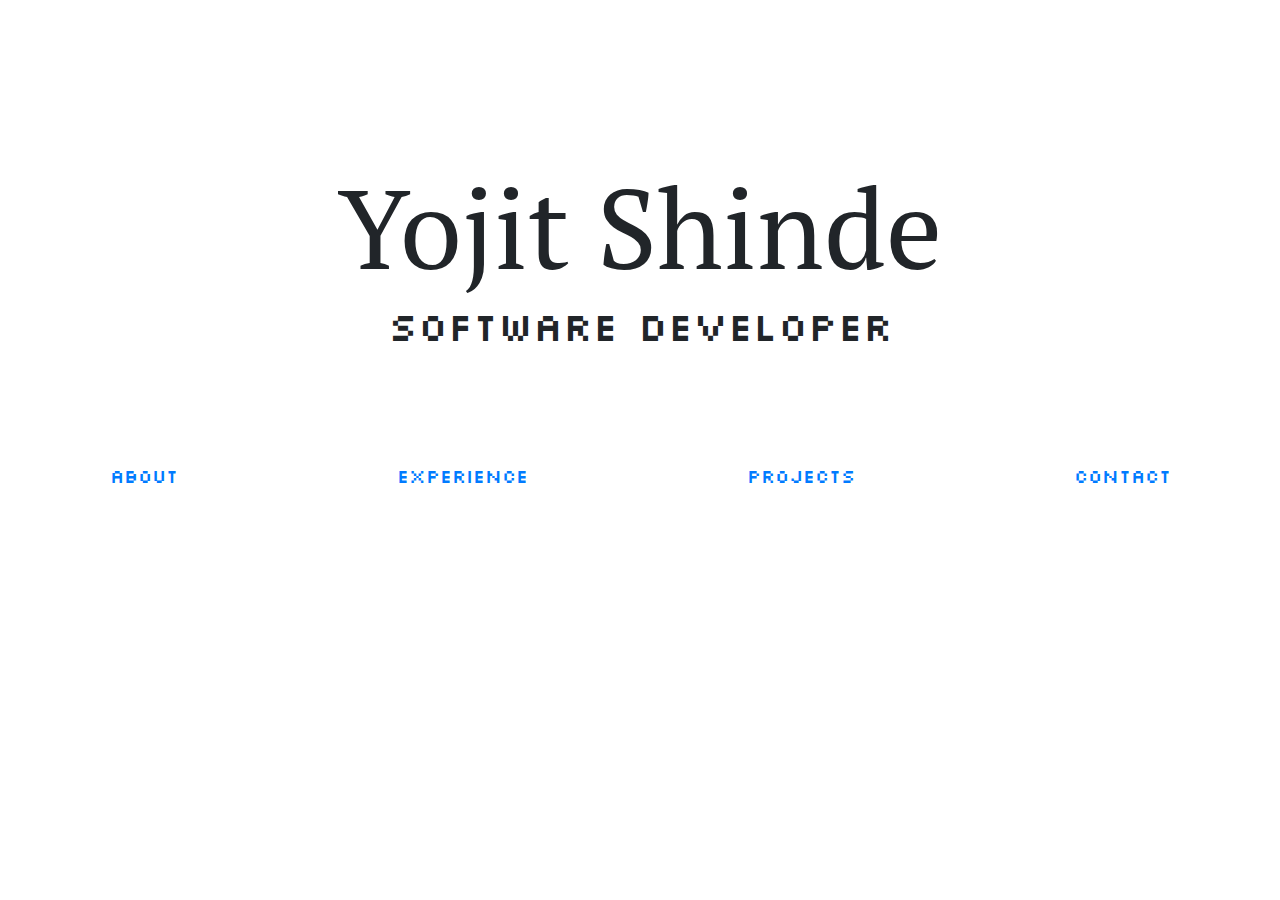
<file: index.html>
<!doctype html>
<html lang="en">
  <head>
    <title>Yojit Shinde</title>
    <!-- Required meta tags -->
    <meta charset="utf-8">
    <meta name="viewport" content="width=device-width, initial-scale=1, shrink-to-fit=no">

    <link rel="icon" type="image/x-icon" href="assets/favicon.ico" />
    <!-- Styles CSS -->
    <link rel="stylesheet" href="css/index.css">
    <!-- Bootstrap CSS -->
    <link rel="stylesheet" href="https://stackpath.bootstrapcdn.com/bootstrap/4.3.1/css/bootstrap.min.css" integrity="sha384-ggOyR0iXCbMQv3Xipma34MD+dH/1fQ784/j6cY/iJTQUOhcWr7x9JvoRxT2MZw1T" crossorigin="anonymous">
  </head>
  <body>
    <!-- <audio autoplay controls src="assets/8-BitSong.mp3"></audio> -->
    <div class="main-box">
        <h1 class="name">Yojit Shinde</h1>
        <h2 class="designation">Software Developer</h2>
    </div>
    <div class="sub-box">
        <label class="topics"><a href="about.html">About</a></label>
        <label class="topics"><a href="experience.html">Experience</a></label>
        <label class="topics"><a href="projects.html">Projects</a></label>
        <label class="topics"><a href="contact.html">Contact</a></label>
    </div>
    
    <!-- Optional JavaScript -->
    <!-- jQuery first, then Popper.js, then Bootstrap JS -->
    <script src="https://code.jquery.com/jquery-3.3.1.slim.min.js" integrity="sha384-q8i/X+965DzO0rT7abK41JStQIAqVgRVzpbzo5smXKp4YfRvH+8abtTE1Pi6jizo" crossorigin="anonymous"></script>
    <script src="https://cdnjs.cloudflare.com/ajax/libs/popper.js/1.14.7/umd/popper.min.js" integrity="sha384-UO2eT0CpHqdSJQ6hJty5KVphtPhzWj9WO1clHTMGa3JDZwrnQq4sF86dIHNDz0W1" crossorigin="anonymous"></script>
    <script src="https://stackpath.bootstrapcdn.com/bootstrap/4.3.1/js/bootstrap.min.js" integrity="sha384-JjSmVgyd0p3pXB1rRibZUAYoIIy6OrQ6VrjIEaFf/nJGzIxFDsf4x0xIM+B07jRM" crossorigin="anonymous"></script>
  </body>
</html>
</file>
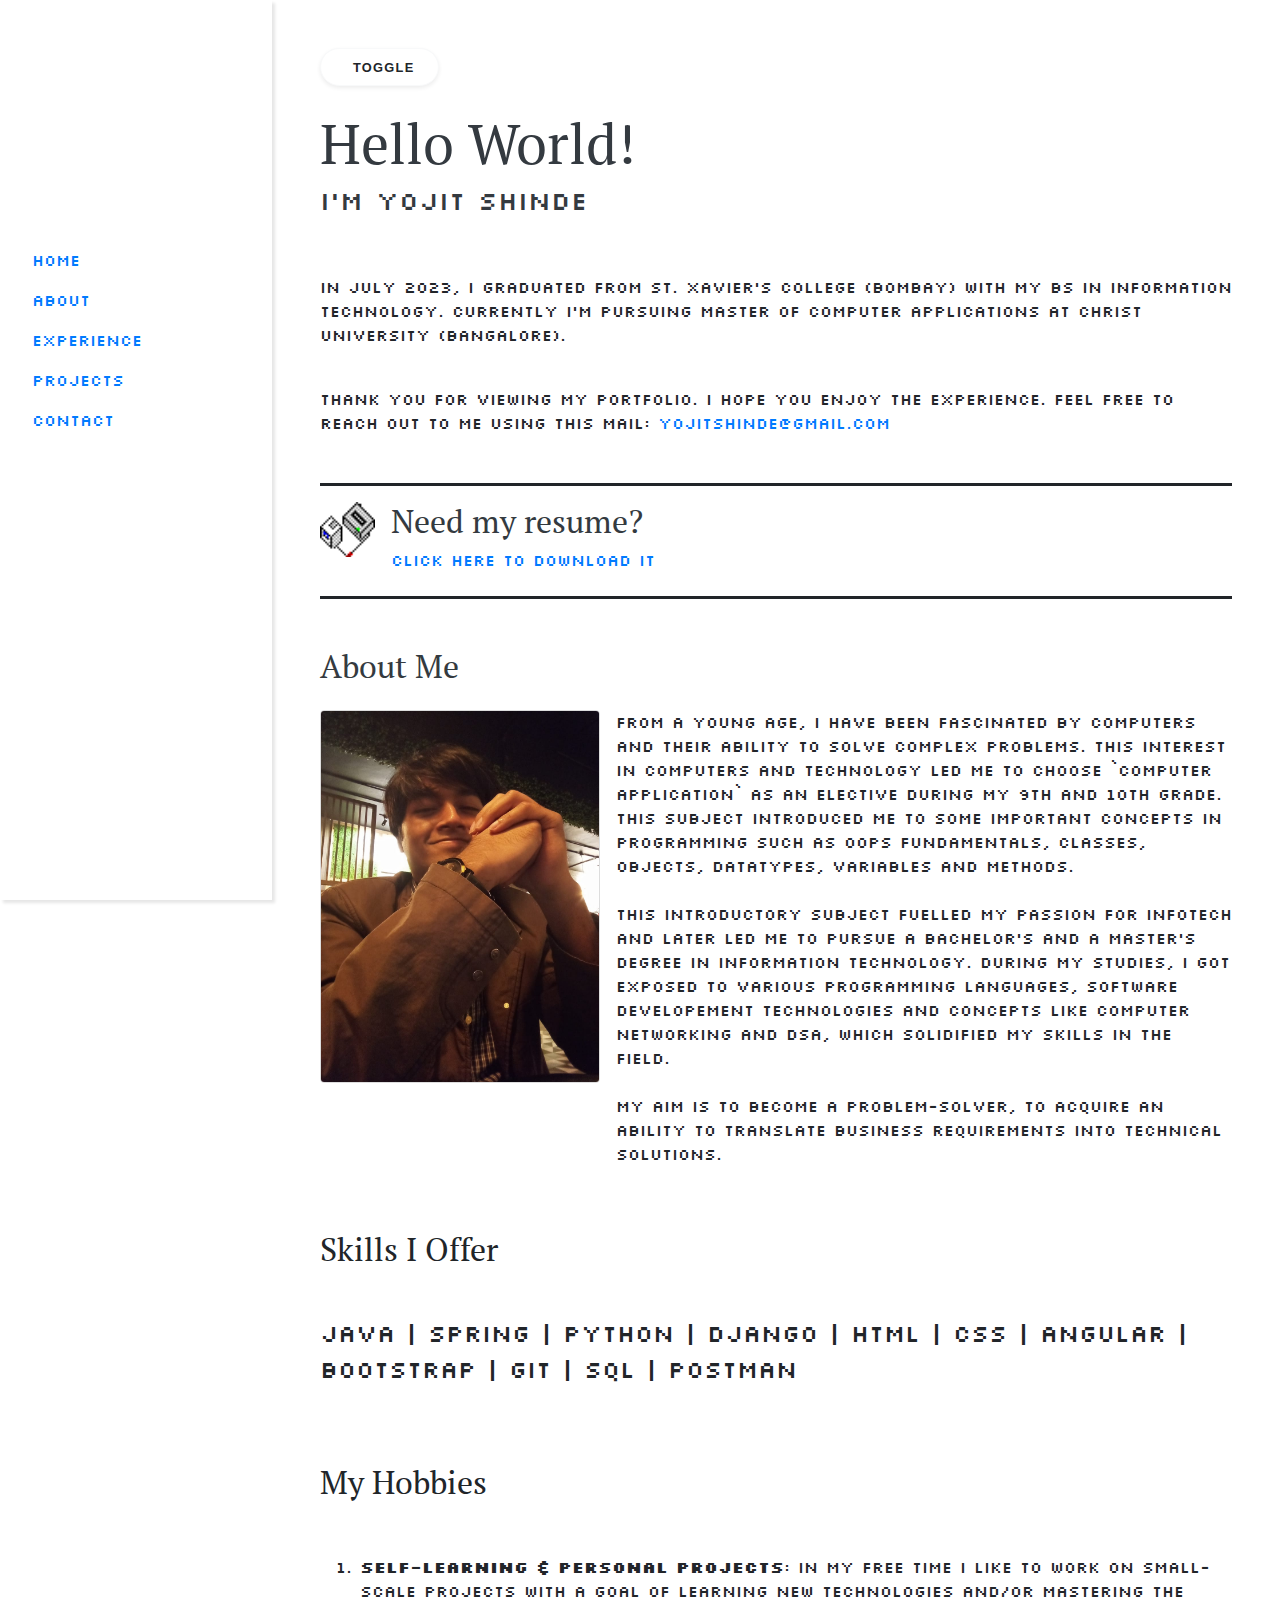
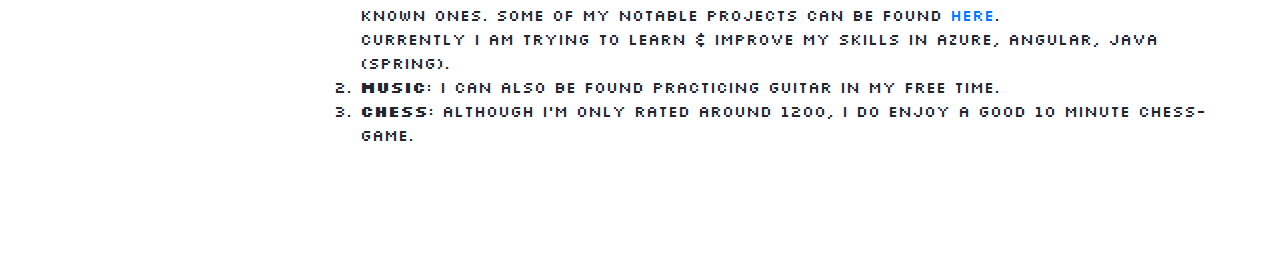
<file: about.html>
<!doctype html>
<html lang="en">
  <head>
    <title>About - Yojit Shinde</title>
    <!-- Required meta tags -->
    <meta charset="utf-8">
    <meta name="viewport" content="width=device-width, initial-scale=1, shrink-to-fit=no">

    <link rel="icon" type="image/x-icon" href="assets/favicon.ico" />
    <!-- Styles CSS -->
    <link rel="stylesheet" href="css/about.css">
    <!-- Bootstrap CSS -->
    <link rel="stylesheet" href="https://stackpath.bootstrapcdn.com/bootstrap/4.3.1/css/bootstrap.min.css" integrity="sha384-ggOyR0iXCbMQv3Xipma34MD+dH/1fQ784/j6cY/iJTQUOhcWr7x9JvoRxT2MZw1T" crossorigin="anonymous">
  </head>
  <body>
    
    <!--Sidebar-->
    <div class="vertical-nav bg-white" id="sidebar">
      <ul class="nav flex-column bg-white mb-0">
         <li class="nav-item">
          <a href="index.html" class="nav-link">
            <i class="mr-3"></i>
            Home
          </a>
         </li> 
         <li class="nav-item">
          <a href="about.html" class="nav-link">
            <i class="mr-3"></i>
            About
          </a>
         </li> 
         <li class="nav-item">
          <a href="experience.html" class="nav-link">
            <i class="mr-3"></i>
            Experience
          </a>
         </li> 
         <li class="nav-item">
          <a href="projects.html" class="nav-link">
            <i class="mr-3"></i>
            Projects
          </a>
         </li> 
         <li class="nav-item">
          <a href="contact.html" class="nav-link">
            <i class="mr-3"></i>
            Contact
          </a>
         </li> 
      </ul>
    </div>

    <!--Page Content-->
    <div class="page-content p-5" id="content">
      <button id="sidebarCollapse" type="button" onclick="toggleBtnClicked()" class="btn btn-light bg-white rounded-pill shadow-sm px-4 mb-4"><i class="fa fa-bars mr-2"></i><small class="text-uppercase font-weight-bold">Toggle</small></button>
      <div class="headers-1">
        <h2 class="text-dark about-header">Hello World!</h2>
        <h4 class="text-dark about-subheader">I'm Yojit Shinde</h4>
      </div>
      <div class="intro">
        <p>
          In July 2023, I graduated from St. Xavier's College (Bombay) with my BS in Information Technology.
          Currently I'm pursuing Master of Computer Applications at Christ University (Bangalore).</p>
          <br>
          <p>Thank you for viewing my portfolio. I hope you enjoy the experience. Feel free to reach 
          out to me using this mail:
          <a href="mailto:yojitshinde@gmail.com">yojitshinde@gmail.com</a>
        </p>
      </div>
      <div class="resume-box pt-3 pb-3">
        <div class="resume-left">
          <img class="printer" src="assets/printer.gif">
        </div>
        <div class="resume-right">
          <h2 class="text-dark resume-header">Need my resume?</h2>
          <label class="resume-link"><a href="assets/YojitShinde-Resume.pdf">Click here to download it</a></label>
        </div>
        <div class="headers-2"></div>
      </div>
      <div class="about-section my-5">
        <div class="headers-3">
          <h2 class="text-dark about-me-header">About Me</h2>
        </div>
        <div class="my-img-div pt-3 pb-3">
          <img class="yojitshinde-pic" src="assets/YojitShinde-pic1.jpg">
        </div>
        <div class="about-body pl-3 pt-3">
          <p>
            From a young age, I have been fascinated by computers and their ability to solve complex problems. 
            This interest in computers and technology led me to choose `Computer Application` as an elective during 
            my 9th and 10th grade. This subject introduced me to some important concepts in programming such as OOPs fundamentals, Classes, Objects, Datatypes, Variables and Methods.<br><br>
            This introductory subject fuelled my passion for InfoTech and later led me to pursue a Bachelor's and a Master's degree in Information Technology. During my studies, I got exposed to various programming languages,
            software developement technologies and concepts like Computer Networking and DSA, which solidified my skills 
            in the field.<br><br>
            My aim is to become a problem-solver, To acquire an ability to translate business requirements into 
            technical solutions.
          </p>
        </div>
      </div>
      <div class="skills-section my-5">
        <div class="headers-3">
          <h2 class="skills-header">Skills I Offer</h2>
        </div>
        <div class="skills-body">
          <p>Java | Spring | Python | Django | HTML | CSS | Angular | Bootstrap | Git | SQL | Postman</p> 
        </div>
      </div>
      <div class="hobbies-section my-5">
        <div class="headers-3">
          <h2 class="hobbies-header">My Hobbies</h2>
        </div>
        <div class="hobbies-body">
          <p>
            <ol>
              <li>
                <b>Self-Learning & Personal Projects</b>: In my free time I like to work on small-scale projects with a goal of learning new technologies and/or mastering the known ones.
                Some of my notable projects can be found <a href="projects.html">here</a>.<br>
                Currently I am trying to learn & improve my skills in Azure, Angular, Java (Spring).
              </li>
              <li>
                <b>Music</b>: I can also be found practicing guitar in my free time.
              </li>
              <li>
                <b>Chess</b>: Although I'm only rated around 1200, I do enjoy a good 10 minute chess-game. 
              </li>
              <!-- <li>
                <b>Stories</b>: Lastly I like to experience stories in all avaiable mediums: books, movies & music. 
              </li> -->
            </ol>
          </p> 
        </div>
      </div>
    </div>
    
    <!--scripts.js-->
    <script src="js/scripts.js"></script>
    <!-- Optional JavaScript -->
    <!-- jQuery first, then Popper.js, then Bootstrap JS -->
    <script src="https://code.jquery.com/jquery-3.3.1.slim.min.js" integrity="sha384-q8i/X+965DzO0rT7abK41JStQIAqVgRVzpbzo5smXKp4YfRvH+8abtTE1Pi6jizo" crossorigin="anonymous"></script>
    <script src="https://cdnjs.cloudflare.com/ajax/libs/popper.js/1.14.7/umd/popper.min.js" integrity="sha384-UO2eT0CpHqdSJQ6hJty5KVphtPhzWj9WO1clHTMGa3JDZwrnQq4sF86dIHNDz0W1" crossorigin="anonymous"></script>
    <script src="https://stackpath.bootstrapcdn.com/bootstrap/4.3.1/js/bootstrap.min.js" integrity="sha384-JjSmVgyd0p3pXB1rRibZUAYoIIy6OrQ6VrjIEaFf/nJGzIxFDsf4x0xIM+B07jRM" crossorigin="anonymous"></script>
  </body>
</html>
</file>
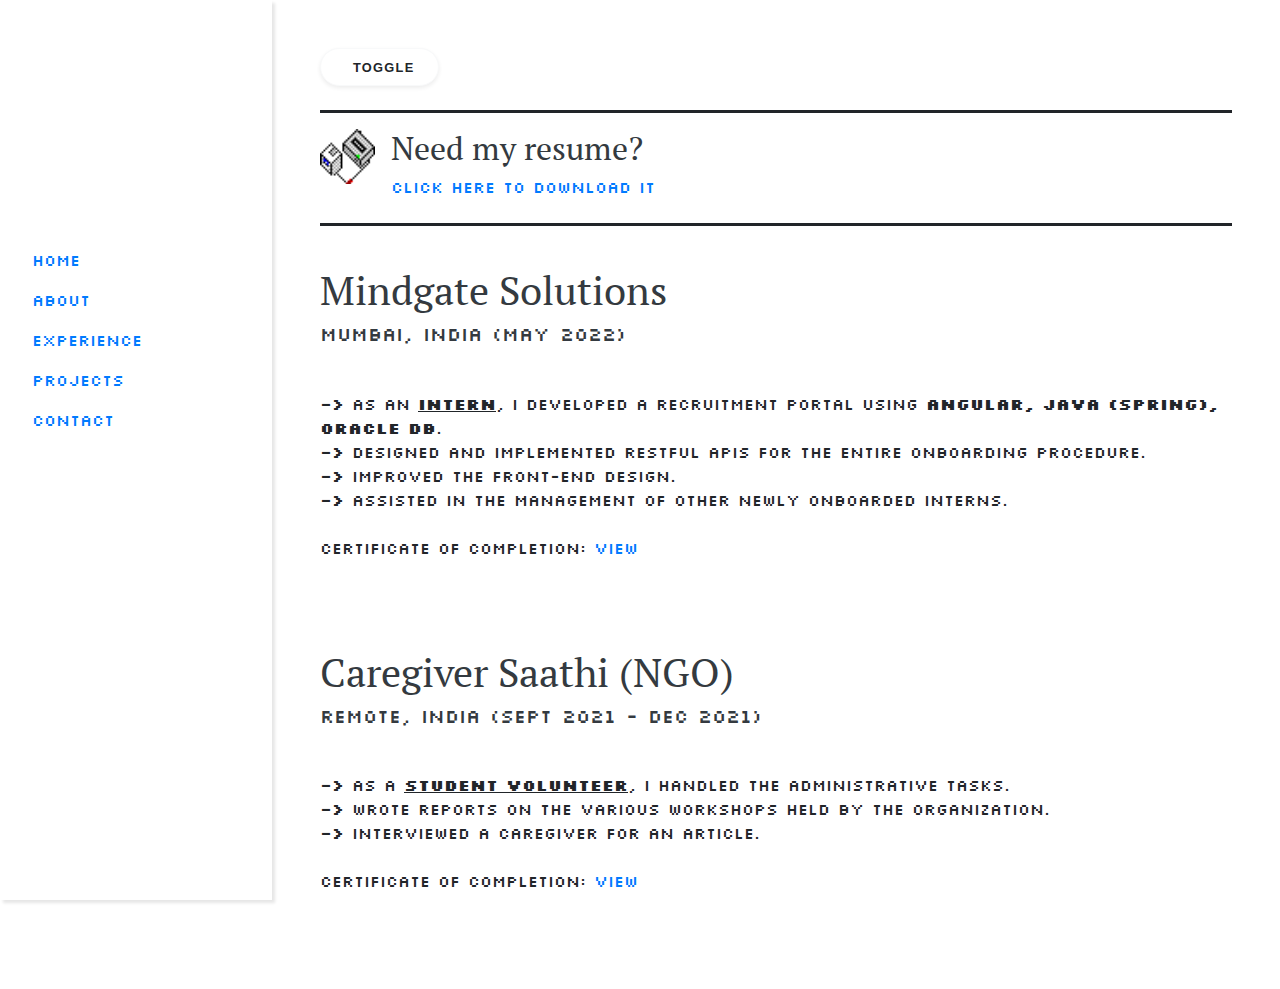
<file: experience.html>
<!doctype html>
<html lang="en">
  <head>
    <title>Experience - Yojit Shinde</title>
    <!-- Required meta tags -->
    <meta charset="utf-8">
    <meta name="viewport" content="width=device-width, initial-scale=1, shrink-to-fit=no">

    <link rel="icon" type="image/x-icon" href="assets/favicon.ico" />
    <!-- Styles CSS -->
    <link rel="stylesheet" href="css/experience.css">
    <!-- Bootstrap CSS -->
    <link rel="stylesheet" href="https://stackpath.bootstrapcdn.com/bootstrap/4.3.1/css/bootstrap.min.css" integrity="sha384-ggOyR0iXCbMQv3Xipma34MD+dH/1fQ784/j6cY/iJTQUOhcWr7x9JvoRxT2MZw1T" crossorigin="anonymous">
  </head>
  <body>
    
    <!--Sidebar-->
    <div class="vertical-nav bg-white" id="sidebar">
      <ul class="nav flex-column bg-white mb-0">
         <li class="nav-item">
          <a href="index.html" class="nav-link">
            <i class="mr-3"></i>
            Home
          </a>
         </li> 
         <li class="nav-item">
          <a href="about.html" class="nav-link">
            <i class="mr-3"></i>
            About
          </a>
         </li> 
         <li class="nav-item">
          <a href="experience.html" class="nav-link">
            <i class="mr-3"></i>
            Experience
          </a>
         </li> 
         <li class="nav-item">
          <a href="projects.html" class="nav-link">
            <i class="mr-3"></i>
            Projects
          </a>
         </li> 
         <li class="nav-item">
          <a href="contact.html" class="nav-link">
            <i class="mr-3"></i>
            Contact
          </a>
         </li> 
      </ul>
    </div>

    <!--Page Content-->
    <div class="page-content p-5" id="content">
      <button id="sidebarCollapse" type="button" onclick="toggleBtnClicked()" class="btn btn-light bg-white rounded-pill shadow-sm px-4 mb-4"><i class="fa fa-bars mr-2"></i><small class="text-uppercase font-weight-bold">Toggle</small></button>
      <div class="resume-box pt-3 pb-3">
        <div class="resume-left">
          <img class="printer" src="assets/printer.gif">
        </div>
        <div class="resume-right">
          <h2 class="text-dark resume-header">Need my resume?</h2>
          <label class="resume-link"><a href="assets/YojitShinde-Resume.pdf">Click here to download it</a></label>
        </div>
        <div class="headers-2"></div>
      </div>
      <div class="headers-2">
        <h2 class="text-dark company-header">Mindgate Solutions</h2>
        <h4 class="text-dark company-subheader">Mumbai, India (May 2022)</h4>
      </div>
      <div class="company-body">
        <p>
          <b>-></b> As an <b><u>Intern</u></b>, I developed a recruitment portal using <b>Angular, Java (Spring), Oracle Db</b>.<br>
          <b>-></b> Designed and implemented Restful APIs for the entire onboarding procedure.<br>
          <b>-></b> Improved the front-end design.<br>
          <b>-></b> Assisted in the management of other newly onboarded interns.<br><br>
          Certificate Of Completion:
          <a href="assets/YojitShinde-Internship.pdf">View</a>
        </p>
      </div>
      <div class="headers-2">
        <h2 class="text-dark company-header">Caregiver Saathi (NGO)</h2>
        <h4 class="text-dark company-subheader">Remote, India (Sept 2021 - Dec 2021)</h4>
      </div>
      <div class="company-body">
        <p>
          <b>-></b> As a <b><u>Student Volunteer</u></b>, I handled the administrative tasks.<br>
          <b>-></b> Wrote reports on the various workshops held by the organization.<br>
          <b>-></b> Interviewed a caregiver for an article.<br><br>
          Certificate Of Completion:
          <a href="assets/YojitShinde-Volunteer.pdf">View</a>
        </p>
      </div>
    </div>

    <!--scripts.js-->
    <script src="js/scripts.js"></script>
    <!-- Optional JavaScript -->
    <!-- jQuery first, then Popper.js, then Bootstrap JS -->
    <script src="https://code.jquery.com/jquery-3.3.1.slim.min.js" integrity="sha384-q8i/X+965DzO0rT7abK41JStQIAqVgRVzpbzo5smXKp4YfRvH+8abtTE1Pi6jizo" crossorigin="anonymous"></script>
    <script src="https://cdnjs.cloudflare.com/ajax/libs/popper.js/1.14.7/umd/popper.min.js" integrity="sha384-UO2eT0CpHqdSJQ6hJty5KVphtPhzWj9WO1clHTMGa3JDZwrnQq4sF86dIHNDz0W1" crossorigin="anonymous"></script>
    <script src="https://stackpath.bootstrapcdn.com/bootstrap/4.3.1/js/bootstrap.min.js" integrity="sha384-JjSmVgyd0p3pXB1rRibZUAYoIIy6OrQ6VrjIEaFf/nJGzIxFDsf4x0xIM+B07jRM" crossorigin="anonymous"></script>
  </body>
</html>
</file>
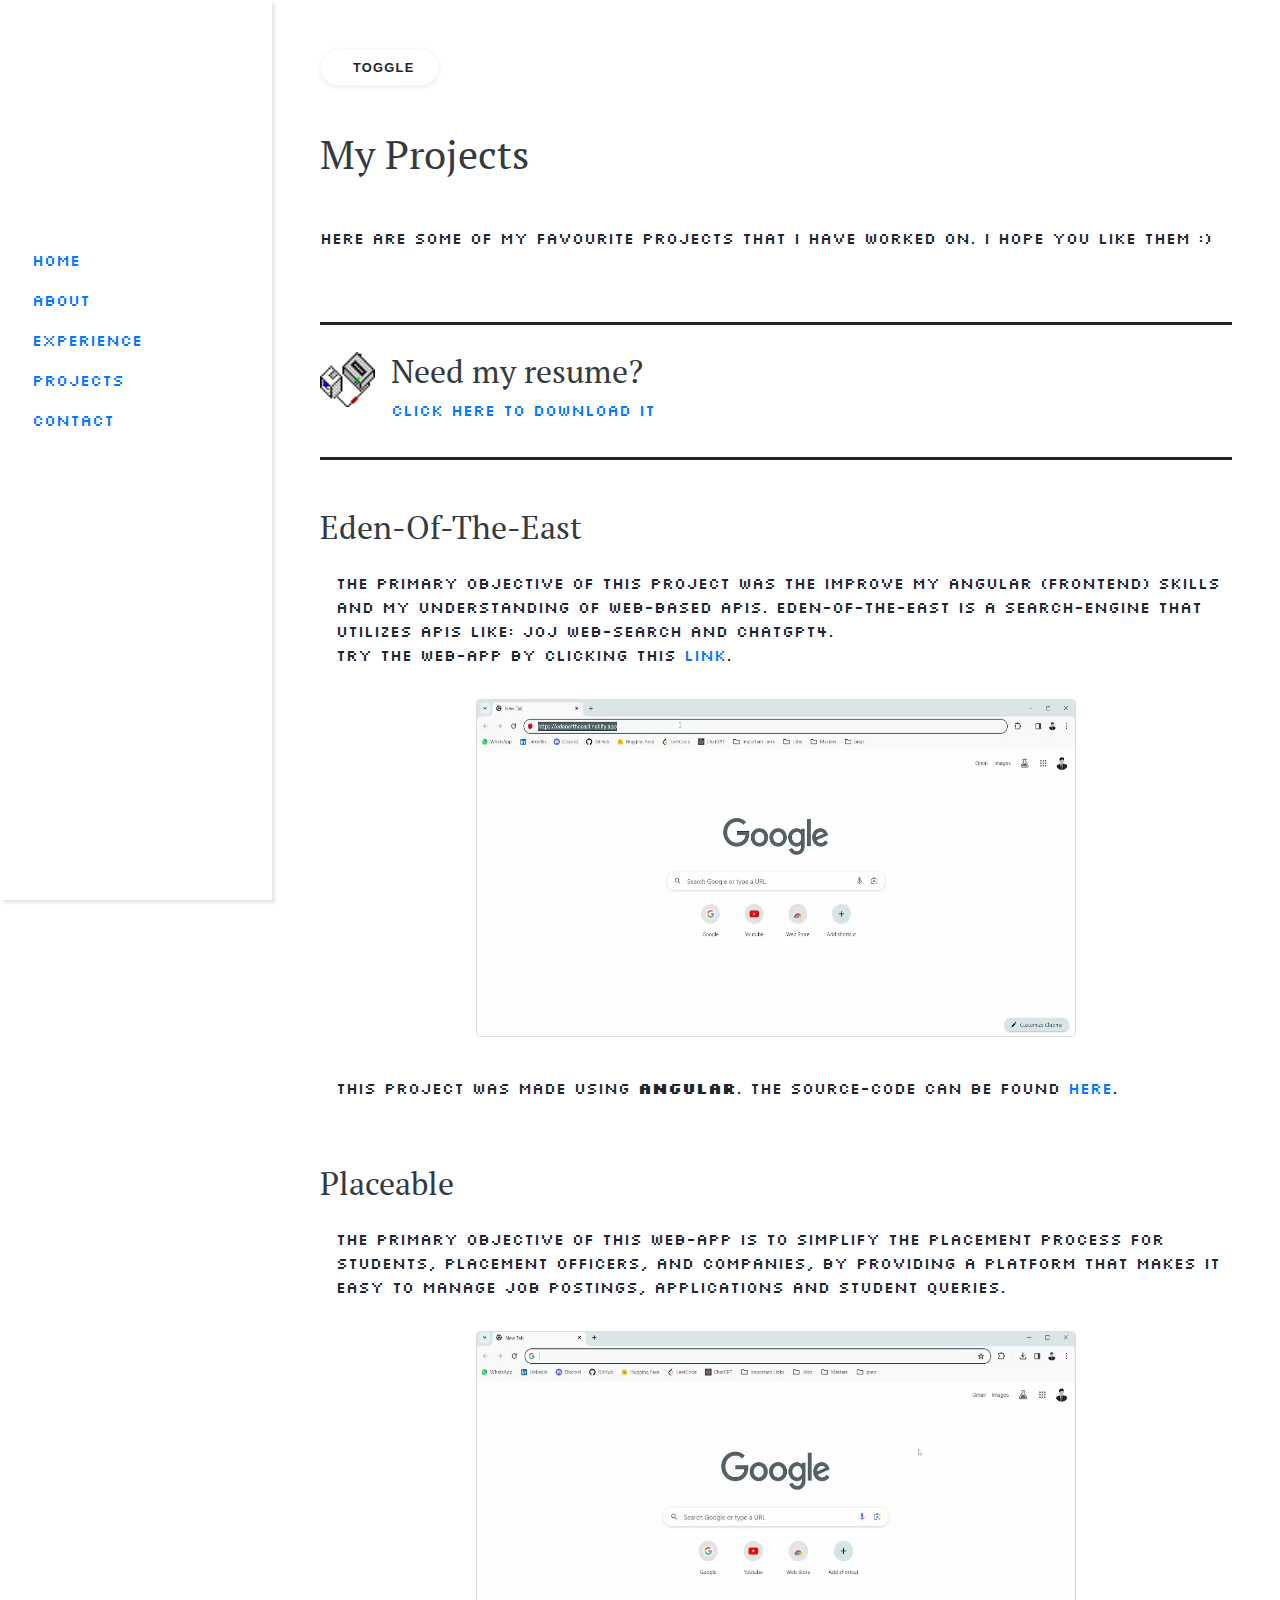
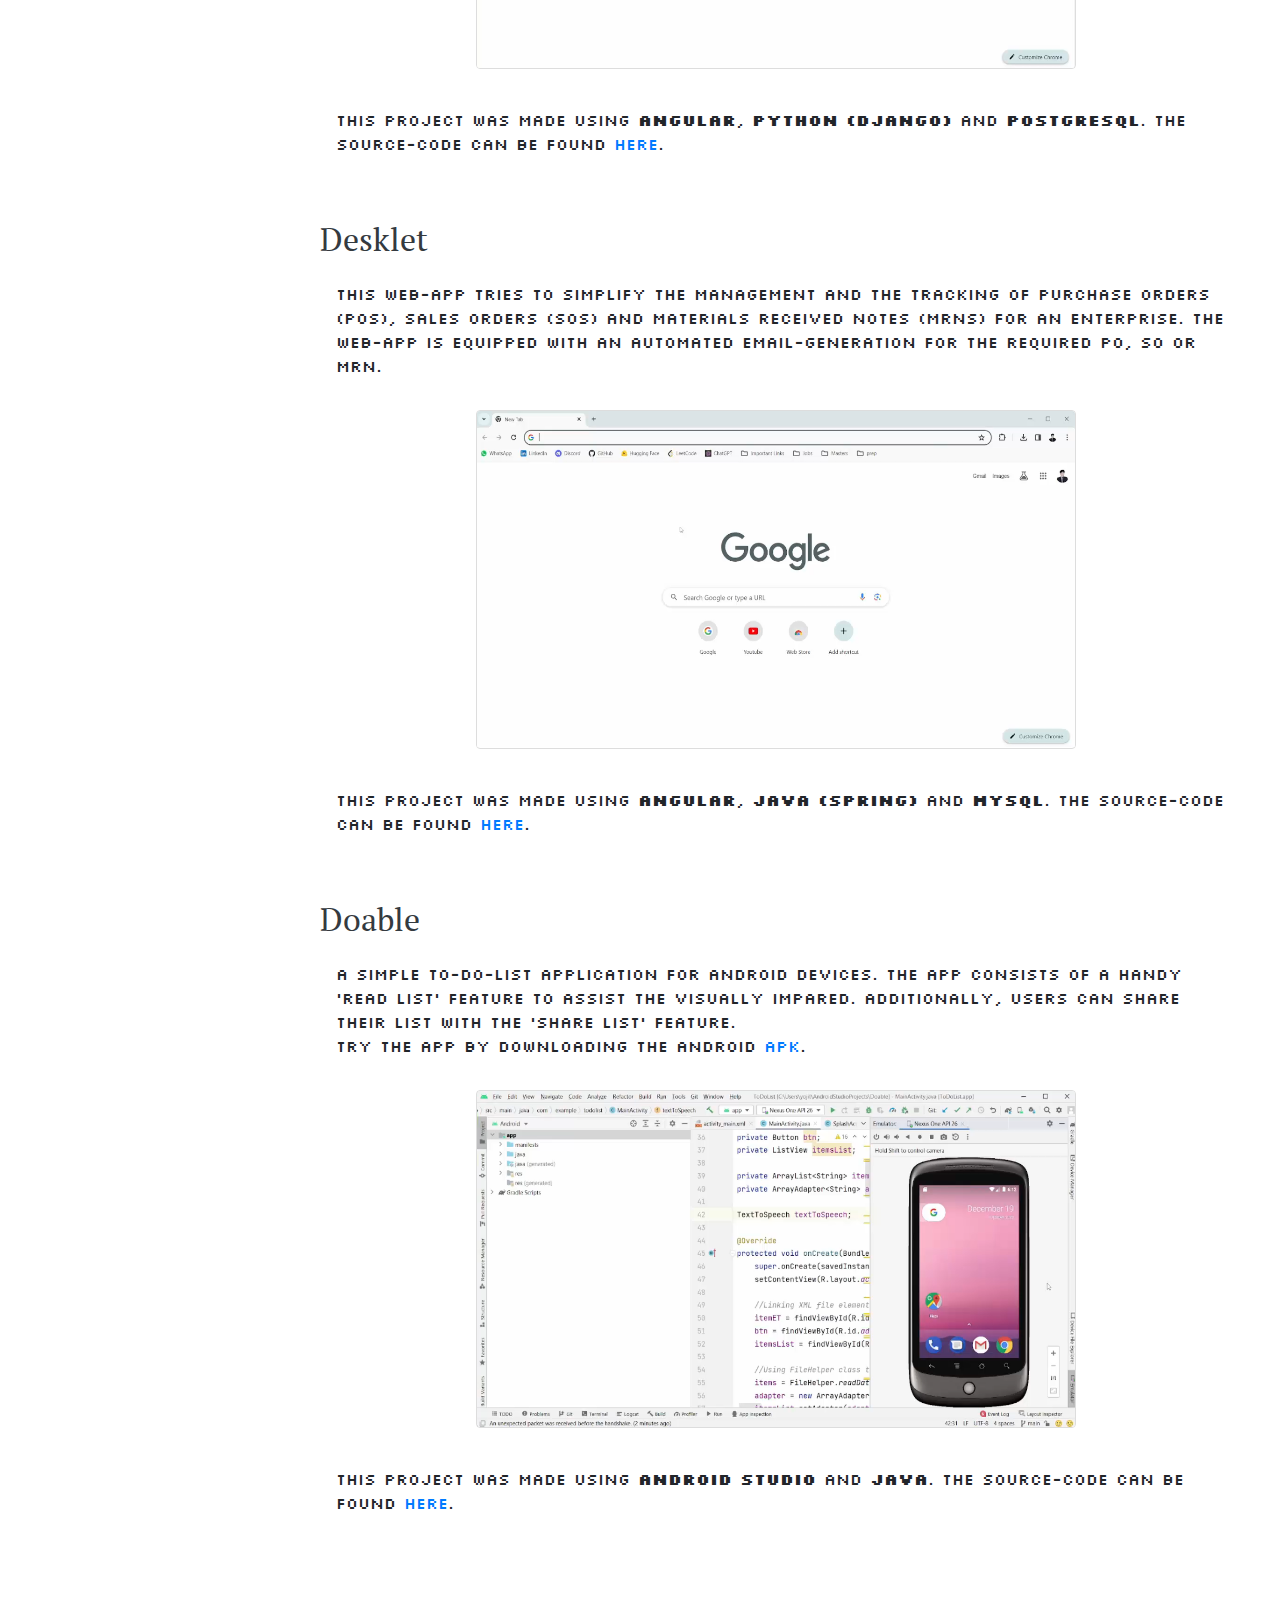
<file: projects.html>
<!doctype html>
<html lang="en">
  <head>
    <title>Projects - Yojit Shinde</title>
    <!-- Required meta tags -->
    <meta charset="utf-8">
    <meta name="viewport" content="width=device-width, initial-scale=1, shrink-to-fit=no">

    <link rel="icon" type="image/x-icon" href="assets/favicon.ico" />
    <!-- Styles CSS -->
    <link rel="stylesheet" href="css/projects.css">
    <!-- Bootstrap CSS -->
    <link rel="stylesheet" href="https://stackpath.bootstrapcdn.com/bootstrap/4.3.1/css/bootstrap.min.css" integrity="sha384-ggOyR0iXCbMQv3Xipma34MD+dH/1fQ784/j6cY/iJTQUOhcWr7x9JvoRxT2MZw1T" crossorigin="anonymous">
  </head>
  <body>
    <!--Sidebar-->
    <div class="vertical-nav bg-white" id="sidebar">
      <ul class="nav flex-column bg-white mb-0">
         <li class="nav-item">
          <a href="index.html" class="nav-link">
            <i class="mr-3"></i>
            Home
          </a>
         </li> 
         <li class="nav-item">
          <a href="about.html" class="nav-link">
            <i class="mr-3"></i>
            About
          </a>
         </li> 
         <li class="nav-item">
          <a href="experience.html" class="nav-link">
            <i class="mr-3"></i>
            Experience
          </a>
         </li> 
         <li class="nav-item">
          <a href="projects.html" class="nav-link">
            <i class="mr-3"></i>
            Projects
          </a>
         </li> 
         <li class="nav-item">
          <a href="contact.html" class="nav-link">
            <i class="mr-3"></i>
            Contact
          </a>
         </li> 
      </ul>
    </div>

    <!--Page Content-->
    <div class="page-content p-5" id="content">
      <button id="sidebarCollapse" type="button" onclick="toggleBtnClicked()" class="btn btn-light bg-white rounded-pill shadow-sm px-4 mb-4"><i class="fa fa-bars mr-2"></i><small class="text-uppercase font-weight-bold">Toggle</small></button>
      <div class="headers-1">
        <h2 class="text-dark projects-header">My Projects</h2>
      </div>
      <div class="intro">
        <p>
          Here are some of my favourite projects that I have worked on. I hope you like them :)<br><br>
        </p>
      </div>
      <div class="resume-box">
        <div class="resume-left">
          <img class="printer" src="assets/printer.gif">
        </div>
        <div class="resume-right">
          <h2 class="text-dark resume-header">Need my resume?</h2>
          <label class="resume-link"><a href="assets/YojitShinde-Resume.pdf">Click here to download it</a></label>
        </div>
        <div class="headers-2"></div>
      </div>
      <div class="projects-section my-5">
        <div class="headers-3">
          <h2 class="text-dark project-header">Eden-Of-The-East</h2>
        </div>
        <div class="project-body pl-3 pt-3">
          <p>
            The primary objective of this project was the improve my Angular (frontend) skills and my understanding of web-based APIs. 
            Eden-Of-The-East is a search-engine that utilizes APIs like: JoJ Web-Search and ChatGPT4.<br>
            Try the web-app by clicking this <a href="https://edenoftheeast.netlify.app">link</a>.
          </p>
        </div>
        <div class="my-vid-div pt-3 pb-3">
          <video autoplay muted class="project-vid" src="assets/Eden-Of-The-EastDemo.mp4"></video>
        </div>
        <div class="project-body pl-3 pt-3">
          <p>
            <!-- Additionally, the web-app aims to improve communication 
            between all parties involved, reduce the time and effort required to complete the placement process, 
            and help students find suitable job opportunities.<br><br> -->
            This project was made using <b>Angular</b>. The 
            source-code can be found <a href="https://github.com/YojitShinde/Eden-Of-The-East">here</a>.
          </p><br><br>
        </div>
        <div class="headers-3">
          <h2 class="text-dark project-header">Placeable</h2>
        </div>
        <div class="project-body pl-3 pt-3">
          <p>
            The primary objective of this web-app is to simplify the placement process for students, 
            placement officers, and companies, by providing a platform that makes it easy to manage job 
            postings, applications and student queries.
          </p>
        </div>
        <div class="my-vid-div pt-3 pb-3">
          <video autoplay muted class="project-vid" src="assets/PlaceableDemo.mp4"></video>
        </div>
        <div class="project-body pl-3 pt-3">
          <p>
            <!-- Additionally, the web-app aims to improve communication 
            between all parties involved, reduce the time and effort required to complete the placement process, 
            and help students find suitable job opportunities.<br><br> -->
            This project was made using <b>Angular</b>, <b>Python (Django)</b> and <b>PostgreSQL</b>. The 
            source-code can be found <a href="https://github.com/AKBuggy/Placeable">here</a>.
          </p><br><br>
        </div>
        <div class="headers-3">
          <h2 class="text-dark project-header">Desklet</h2>
        </div>
        <div class="project-body pl-3 pt-3">
          <p>
            This web-app tries to simplify the management and the tracking of Purchase Orders (POs),
            Sales Orders (SOs) and Materials Received Notes (MRNs) for an enterprise. The web-app is 
            equipped with an automated email-generation for the required PO, SO or MRN.
          </p>
        </div>
        <div class="my-vid-div pt-3 pb-3">
          <video autoplay muted class="project-vid" src="assets/DeskletDemo.mp4"></video>
        </div>
        <div class="project-body pl-3 pt-3">
          <p>
            This project was made using <b>Angular</b>, <b>Java (Spring)</b> and <b>MySQL</b>. The 
            source-code can be found <a href="https://github.com/YojitShinde/Desklet">here</a>.
          </p><br><br>
        </div>
        <div class="headers-3">
          <h2 class="text-dark project-header">Doable</h2>
        </div>
        <div class="project-body pl-3 pt-3">
          <p>
            A Simple To-Do-List Application for Android Devices. The app consists of a handy 'Read List' 
            feature to assist the visually impared. Additionally, users can share their list with the 'Share List' feature.<br>
            Try the app by downloading the android <a href="assets/app-debug.apk">apk</a>.
          </p>
        </div>
        <div class="my-vid-div pt-3 pb-3">
          <video autoplay muted class="project-vid" src="assets/DoableDemo.mp4"></video>
        </div>
        <div class="project-body pl-3 pt-3">
          <p>
            This project was made using <b>Android Studio</b> and <b>Java</b>. The 
            source-code can be found <a href="https://github.com/YojitShinde/Doable">here</a>.
          </p><br><br>
        </div>
      </div>
    </div>
    <!--scripts.js-->
    <script src="js/scripts.js"></script>
    <!-- Optional JavaScript -->
    <!-- jQuery first, then Popper.js, then Bootstrap JS -->
    <script src="https://code.jquery.com/jquery-3.3.1.slim.min.js" integrity="sha384-q8i/X+965DzO0rT7abK41JStQIAqVgRVzpbzo5smXKp4YfRvH+8abtTE1Pi6jizo" crossorigin="anonymous"></script>
    <script src="https://cdnjs.cloudflare.com/ajax/libs/popper.js/1.14.7/umd/popper.min.js" integrity="sha384-UO2eT0CpHqdSJQ6hJty5KVphtPhzWj9WO1clHTMGa3JDZwrnQq4sF86dIHNDz0W1" crossorigin="anonymous"></script>
    <script src="https://stackpath.bootstrapcdn.com/bootstrap/4.3.1/js/bootstrap.min.js" integrity="sha384-JjSmVgyd0p3pXB1rRibZUAYoIIy6OrQ6VrjIEaFf/nJGzIxFDsf4x0xIM+B07jRM" crossorigin="anonymous"></script>
  </body>
</html>
</file>
<file: css/index.css>
@import url('https://fonts.googleapis.com/css2?family=PT+Serif:wght@700&display=swap');
@import url('https://fonts.googleapis.com/css2?family=PT+Serif:wght@700&family=Silkscreen&display=swap');

.main-box{
    margin: 1em;
}
.name{
    padding-top: 1.5in;
    font-family: 'PT Serif', serif;
    font-size: 7.0em;
    text-align: center;
}
.designation{
    font-family: 'Silkscreen', sans-serif;
    font-size: 2.5em;
    text-align: center;
}
.sub-box{
    padding-top: 1in;
    display: grid;
    grid-template-columns: auto auto auto auto;
}
.topics{
    text-align: center;
    font-family: 'Silkscreen', sans-serif;
    font-size: 1.2em;
}

@media only screen and (max-width:690px){
    .name{
        padding-top: 1in;
        font-size: 5em;
        text-align: center;
    }
    .designation{
        font-size: 1.8em;
        text-align: center;
    }
    .sub-box{
        padding-top: 0.5in;
        grid-template-columns: auto;
    }
    .topics{
        font-size: 1em;
    }
}

@media only screen and (max-width:500px){
    .name{
        padding-top: 1in;
        font-size: 4em;
        text-align: center;
    }
    .designation{
        font-size: 1.3em;
        text-align: center;
    }
    .sub-box{
        padding-top: 0.3in;
        grid-template-columns: auto;
    }
    .topics{
        font-size: 0.7em;
    }
}

@media only screen and (max-width:405px){
    .name{
        padding-top: 1in;
        font-size: 3em;
        text-align: center;
    }
    .designation{
        font-size: 1.1em;
        text-align: center;
    }
    .sub-box{
        padding-top: 0.3in;
        grid-template-columns: auto;
    }
    .topics{
        font-size: 0.7em;
    }
}

@media only screen and (max-width:315px){
    .name{
        padding-top: 1in;
        font-size: 1.9em;
        text-align: center;
    }
    .designation{
        font-size: 0.7em;
        text-align: center;
    }
    .sub-box{
        padding-top: 0.1in;
        grid-template-columns: auto;
    }
    .topics{
        font-size: 0.5em;
    }
}

@media only screen and (max-width:210px){
    .name{
        padding-top: 1in;
        font-size: 1.5em;
        text-align: center;
    }
    .designation{
        font-size: 0.5em;
        text-align: center;
    }
    .sub-box{
        padding-top: 0.1in;
        grid-template-columns: auto;
    }
    .topics{
        font-size: 0.3em;
    }
}
</file>
<file: css/about.css>
@import url('https://fonts.googleapis.com/css2?family=PT+Serif:wght@700&display=swap');
@import url('https://fonts.googleapis.com/css2?family=PT+Serif:wght@700&family=Silkscreen&display=swap');

.vertical-nav{
    padding-top: 15rem;
    min-width: 17rem;
    width: 17rem;
    height: 100vh;
    position: fixed;
    top: 0;
    left: 0;
    box-shadow: 3px 3px 3px rgba(0, 0, 0, 0.1);
    transition: all 0.4s;
}
.nav-item{
    font-family: 'Silkscreen', sans-serif;
    color: #3578ff;
}
.about-header{
    font-family: 'PT Serif', serif;
    font-size: 3.5em;
}
.about-subheader{
    font-family: 'Silkscreen', sans-serif;
    font-size: 1.6em;
    padding-bottom: 2em;
}
.intro{
    font-family: 'Silkscreen', sans-serif;
    padding-bottom: 2em;
}
.resume-box{
    display: grid;
    grid-template-columns: auto auto;
    justify-content: left;
    border-top: solid;
    border-bottom: solid;
}
.printer{
    width: 55px;
}
.resume-left{
    grid-column-start: 0;
    grid-column-end: 1;
    padding-right: 1em;
}
.resume-right{
    grid-column-start: 1;
    grid-column-end: 2;
}
.resume-header{
    font-family: 'PT Serif', serif;
    font-size: 2em;
}
.resume-link{
    font-family: 'Silkscreen', sans-serif;
    font-size: 2;
}
.about-section{
    display: grid;
    grid-template-columns: auto auto;
}
.about-me-header{
    font-family: 'PT Serif', serif;
    font-size: 2em;
}
.my-img-div{
    grid-column-start: 0;
    grid-column-end: 1;
}
.yojitshinde-pic{
    width: 280px;
    border: 1px solid #ddd;
    border-radius: 4px;
}
.about-body{
    font-family: 'Silkscreen', sans-serif;
    grid-column-start: 1;
    grid-column-end: 2;
}
.skills-header{
    font-family: 'PT Serif', serif;
    font-size: 2em;
    padding-bottom: 1.2em;
}
.skill{
    width: 50px;
}
.skills-body{
    font-family: 'Silkscreen', sans-serif;
    font-size: 1.5em;
    padding-bottom: 0.5em;
}
.hobbies-header{
    font-family: 'PT Serif', serif;
    font-size: 2em;
    padding-bottom: 1.2em;
}
.hobbies-body{
    font-family: 'Silkscreen', sans-serif;
    padding-bottom: 1.2em;
}
.page-content{
    width: calc(100% -17rem);
    margin-left: 17rem;
    transition: all 0.4s;
}
#sidebar.active{
    margin-left: -17rem;
}
#content.active{
    width: 100%;
    margin: 0;
}
.text-uppercase{
    letter-spacing: 0.1em;
}

@media only screen and (max-width:1200px){
    .about-section{
        display: grid;
        grid-template-columns: auto;
    }
    .my-img-div{
        grid-column-start: 0;
        grid-column-end: 2;
        text-align: center;
    }
    .about-body{
        font-family: 'Silkscreen', sans-serif;
        grid-column-start: 0;
        grid-column-end: 2;
    }
}

@media only screen and (max-width:690px){
    #sidebar{
        margin-left: -17rem;
    }
    #sidebar.active{
        margin-left: 0;
    }
    #content{
        width: 100%;
        margin: 0;
    }
    #content.active{
        margin-left: 17rem;
        width: calc(100% - 17rem);
    }
    .yojitshinde-pic{
        width: 180px;
        border: 1px solid #ddd;
        border-radius: 4px;
    }
    .skills-header{
        font-size: 2em;
        padding-bottom: 1.2em;
    }
    .skills-body{
        font-size: 1.2em;
    }
}

@media only screen and (max-width:500px){
    .about-header{
        font-size: 2.6em;
    }
    .about-subheader{
        font-size: 1.3em;
    }
    .intro{
        font-size: small;
    }
    .about-body{
        font-size: small;
    }
    .resume-header{
        font-size: 1.5em;
    }
    .printer{
        width: 50px;
    }
    .about-me-header{
        font-size: 1.5em;
    }
    .resume-link{
        font-size: small;
    }
    .skills-header{
        font-size: 1.5em;
        padding-bottom: 1.2em;
    }
    .skills-body{
        font-size: 1em;
    }
    .hobbies-header{
        font-size: 1.5em;
    }
    .hobbies-body{
        font-size: small;
    }
}

@media only screen and (max-width:405px){
    .about-header{
        font-size: 2.1em;
    }
    .about-subheader{
        font-size: 1.1em;
    }
    .intro{
        font-size: smaller;
    }
    .about-body{
        font-size: smaller;
    }
    .resume-header{
        font-size: 1.4em;
    }
    .about-me-header{
        font-size: 1.4em;
    }
    .resume-link{
        font-size: smaller;
    }
    .skills-header{
        font-size: 1.4em;
    }
    .skills-body{
        font-size: 1em;
    }
    .hobbies-header{
        font-size: 1.4em;
    }
    .hobbies-body{
        font-size: smaller;
    }
}

@media only screen and (max-width:315px){
    .yojitshinde-pic{
        width: 115px;
        border: 1px solid #ddd;
        border-radius: 4px;
    }
    .about-header{
        font-size: 1.9em;
    }
    .about-subheader{
        font-size: 1em;
    }
    .intro{
        font-size: x-small;
    }
    .about-body{
        font-size: x-small;
    }
    .resume-header{
        font-size: 1.2em;
    }
    .printer{
        width: 40px;
    }
    .about-me-header{
        font-size: 1.2em;
    }
    .resume-link{
        font-size: x-small;
    }
    .skills-header{
        font-size: 1.2em;
    }
    .skills-body{
        font-size: small;
    }
    .hobbies-header{
        font-size: 1.2em;
    }
    .hobbies-body{
        font-size: x-small;
    }
}

@media only screen and (max-width:280px){
    .about-header{
        font-size: 1em;
    }
    .about-subheader{
        font-size: 0.5em;
    }
    .intro{
        font-size: 0.4em;
    }
    .about-body{
        font-size: 0.4em;
    }
    .resume-header{
        font-size: 0.9em;
    }
    .printer{
        width: 30px;
    }
    .about-me-header{
        font-size: 1em;
    }
    .resume-link{
        font-size: xx-small;
    }
    .skills-header{
        font-size: 1em;
    }
    .skills-body{
        font-size: x-small;
    }
    .hobbies-header{
        font-size: 1em;
    }
    .hobbies-body{
        font-size: 0.4em;
    }
}
</file>
<file: css/experience.css>
@import url('https://fonts.googleapis.com/css2?family=PT+Serif:wght@700&display=swap');
@import url('https://fonts.googleapis.com/css2?family=PT+Serif:wght@700&family=Silkscreen&display=swap');

.vertical-nav{
    padding-top: 15rem;
    min-width: 17rem;
    width: 17rem;
    height: 100vh;
    position: fixed;
    top: 0;
    left: 0;
    box-shadow: 3px 3px 3px rgba(0, 0, 0, 0.1);
    transition: all 0.4s;
}
.nav-item{
    font-family: 'Silkscreen', sans-serif;
    color: #3578ff;
}
.page-content{
    width: calc(100% -17rem);
    margin-left: 17rem;
    transition: all 0.4s;
}
#sidebar.active{
    margin-left: -17rem;
}
#content.active{
    width: 100%;
    margin: 0;
}
.text-uppercase{
    letter-spacing: 0.1em;
}
.resume-box{
    display: grid;
    grid-template-columns: auto auto;
    justify-content: left;
    border-top: solid;
    border-bottom: solid;
}
.printer{
    width: 55px;
}
.resume-left{
    grid-column-start: 0;
    grid-column-end: 1;
    padding-right: 1em;
}
.resume-right{
    grid-column-start: 1;
    grid-column-end: 2;
}
.resume-header{
    font-family: 'PT Serif', serif;
    font-size: 2em;
}
.resume-link{
    font-family: 'Silkscreen', sans-serif;
    font-size: 2;
}
.company-header{
    padding-top: 1em;
    font-family: 'PT Serif', serif;
    font-size: 2.5em;
}
.company-subheader{
    font-family: 'Silkscreen', sans-serif;
    font-size: 1.2em;
    padding-bottom: 2em;
}
.company-body{
    font-family: 'Silkscreen', sans-serif;
    padding-bottom: 2em;
}

@media only screen and (max-width:690px){
    #sidebar{
        margin-left: -17rem;
    }
    #sidebar.active{
        margin-left: 0;
    }
    #content{
        width: 100%;
        margin: 0;
    }
    #content.active{
        margin-left: 17rem;
        width: calc(100% - 17rem);
    }
}

@media only screen and (max-width:500px){
    .company-header{
        font-size: 2em;
    }
    .company-subheader{
        font-size: 1em;
    }
    .company-body{
        font-size: small;
    }
    .resume-header{
        font-size: 1.5em;
    }
    .printer{
        width: 50px;
    }
    .resume-link{
        font-size: small;
    }
}

@media only screen and (max-width:405px){
    .company-header{
        font-size: 1.7em;
    }
    .company-subheader{
        font-size: 0.8em;
    }
    .company-body{
        font-size: x-small;
    }
    .resume-header{
        font-size: 1.2em;
    }
    .printer{
        width: 40px;
    }
    .resume-link{
        font-size: x-small;
    }
}

@media only screen and (max-width:280px){
    .company-header{
        font-size: 1em;
    }
    .company-subheader{
        font-size: 0.5em;
    }
    .company-body{
        font-size: xx-small;
    }
    .resume-header{
        font-size: 1em;
    }
    .printer{
        width: 30px;
    }
    .resume-link{
        font-size: xx-small;
    }
}
</file>
<file: css/projects.css>
@import url('https://fonts.googleapis.com/css2?family=PT+Serif:wght@700&display=swap');
@import url('https://fonts.googleapis.com/css2?family=PT+Serif:wght@700&family=Silkscreen&display=swap');

.vertical-nav{
    padding-top: 15rem;
    min-width: 17rem;
    width: 17rem;
    height: 100vh;
    position: fixed;
    top: 0;
    left: 0;
    box-shadow: 3px 3px 3px rgba(0, 0, 0, 0.1);
    transition: all 0.4s;
}
.nav-item{
    font-family: 'Silkscreen', sans-serif;
    color: #3578ff;
}
.page-content{
    width: calc(100% -17rem);
    margin-left: 17rem;
    transition: all 0.4s;
}
#sidebar.active{
    margin-left: -17rem;
}
#content.active{
    width: 100%;
    margin: 0;
}
.text-uppercase{
    letter-spacing: 0.1em;
}
.projects-header{
    padding-top: 0.5em;
    font-family: 'PT Serif', serif;
    font-size: 2.5em;
    padding-bottom: 1em;
}
.intro{
    font-family: 'Silkscreen', sans-serif;
    padding-bottom: 2em;
}
.resume-box{
    display: grid;
    grid-template-columns: auto auto;
    justify-content: left;
    border-top: solid;
    border-bottom: solid;
    padding-top: 3vh;
    padding-bottom: 3vh;
}
.printer{
    width: 55px;
}
.resume-left{
    grid-column-start: 0;
    grid-column-end: 1;
    padding-right: 1em;
}
.resume-right{
    grid-column-start: 1;
    grid-column-end: 2;
}
.resume-header{
    font-family: 'PT Serif', serif;
    font-size: 2em;
}
.resume-link{
    font-family: 'Silkscreen', sans-serif;
    font-size: 2;
}
/* .projects-section{
    display: grid;
    grid-template-columns: auto auto;
} */
.project-header{
    font-family: 'PT Serif', serif;
    font-size: 2em;
}
.my-vid-div{
    text-align: center;
}
.project-vid{
    width: 600px;
    border: 1px solid #ddd;
    border-radius: 4px;
}
.project-body{
    font-family: 'Silkscreen', sans-serif;
    grid-column-start: 1;
    grid-column-end: 2;
}

@media only screen and (max-width:1200px){
    .project-vid{
        width: 450px;
        border: 1px solid #ddd;
        border-radius: 4px;
    }
}

@media only screen and (max-width:1000px){
    .project-vid{
        width: 350px;
        border: 1px solid #ddd;
        border-radius: 4px;
    }
    .projects-header{
        font-size: 1.8em;
    }
    .intro{
        font-size: small;
    }
    .project-header{
        font-size: 1.5em;
    }
    .project-body{
        font-size: small;
    }
    .resume-header{
        font-size: 1.5em;
    }
    .resume-link{
        font-size: small;
    }
}

@media only screen and (max-width:800px){
    .project-vid{
        width: 250px;
        border: 1px solid #ddd;
        border-radius: 4px;
    }
    .projects-header{
        font-size: 1.8em;
    }
    .intro{
        font-size: x-small;
    }
    .project-header{
        font-size: 1.3em;
    }
    .project-body{
        font-size: x-small;
    }
    .resume-header{
        font-size: 1.3em;
    }
    .printer{
        width: 50px;
    }
    .resume-link{
        font-size: x-small;
    }
}

@media only screen and (max-width:690px){
    #sidebar{
        margin-left: -17rem;
    }
    #sidebar.active{
        margin-left: 0;
    }
    #content{
        width: 100%;
        margin: 0;
    }
    #content.active{
        margin-left: 17rem;
        width: calc(100% - 17rem);
    }
}

@media only screen and (max-width:405px){
    .project-vid{
        width: 200px;
        border: 1px solid #ddd;
        border-radius: 4px;
    }
    .printer{
        width: 40px;
    }
}

@media only screen and (max-width:280px){
    .project-vid{
        width: 150px;
        border: 1px solid #ddd;
        border-radius: 4px;
    }
    .projects-header{
        font-size: 1em;
        padding-bottom: 0.5em;
    }
    .intro{
        font-size: 0.3em;
        padding-bottom: 1em;
    }
    .resume-box{
        border-top: solid;
        border-bottom: solid;
        padding-top: 1vh;
        padding-bottom: 0.5vh;
    }
    .project-header{
        font-size: 0.8em;
    }
    .project-body{
        font-size: 0.3em;
    }
    .resume-header{
        font-size: 0.8em;
    }
    .resume-link{
        font-size: 0.3em;
    }
}
</file>
